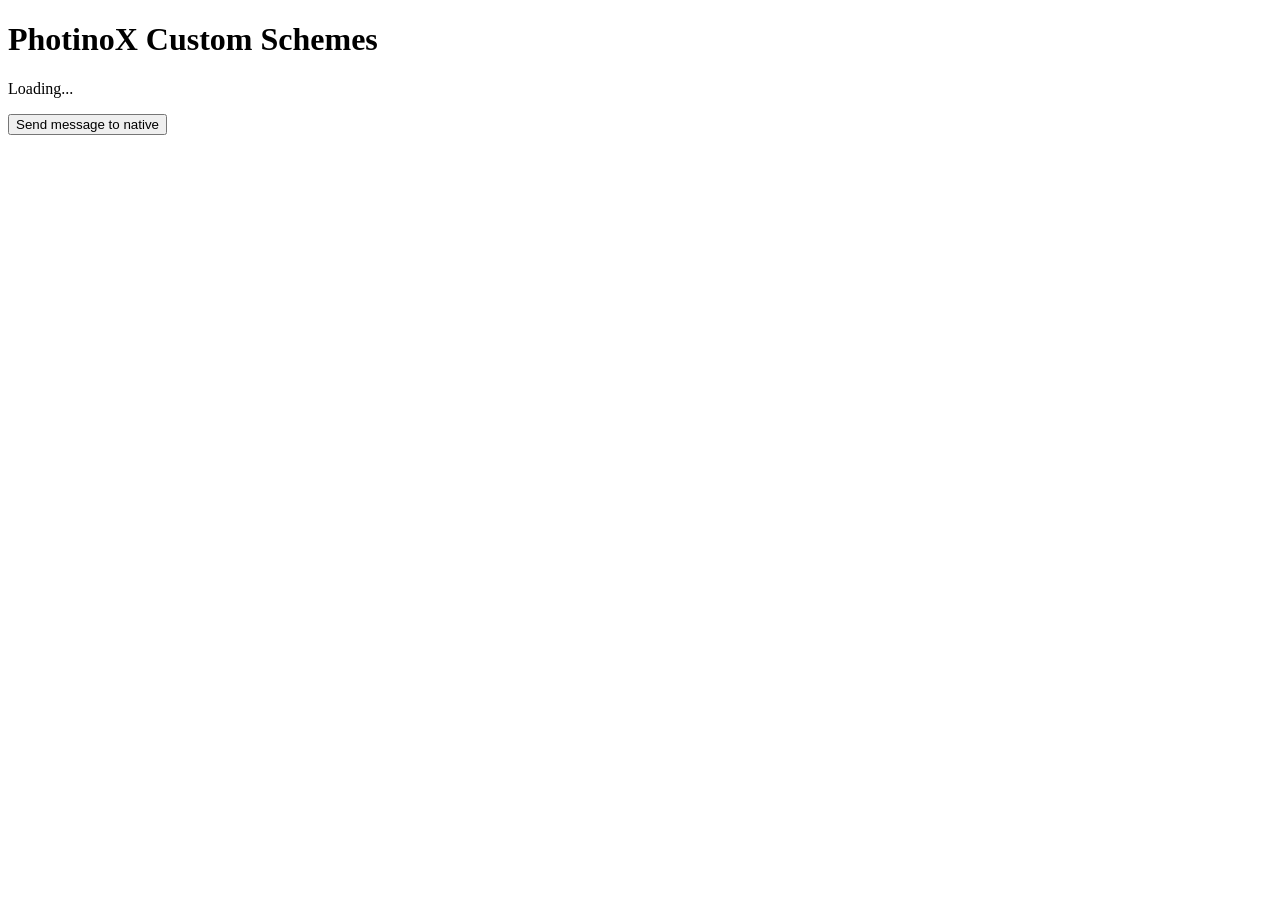
<file: samples/CustomSchemes/wwwroot/index.html>
<!doctype html>
<html lang="en">
<head>
    <meta charset="utf-8">
    <meta name="viewport" content="width=device-width, initial-scale=1">
    <title>PhotinoX Custom Schemes</title>
    <link rel="stylesheet" href="app://localhost/style.css">
</head>
<body>
    <h1>PhotinoX Custom Schemes</h1>

    <p id="status">Loading...</p>

    <button id="send" type="button">Send message to native</button>

    <pre id="output"></pre>

    <script src="app://localhost/app.js"></script>
</body>
</html>
</file>
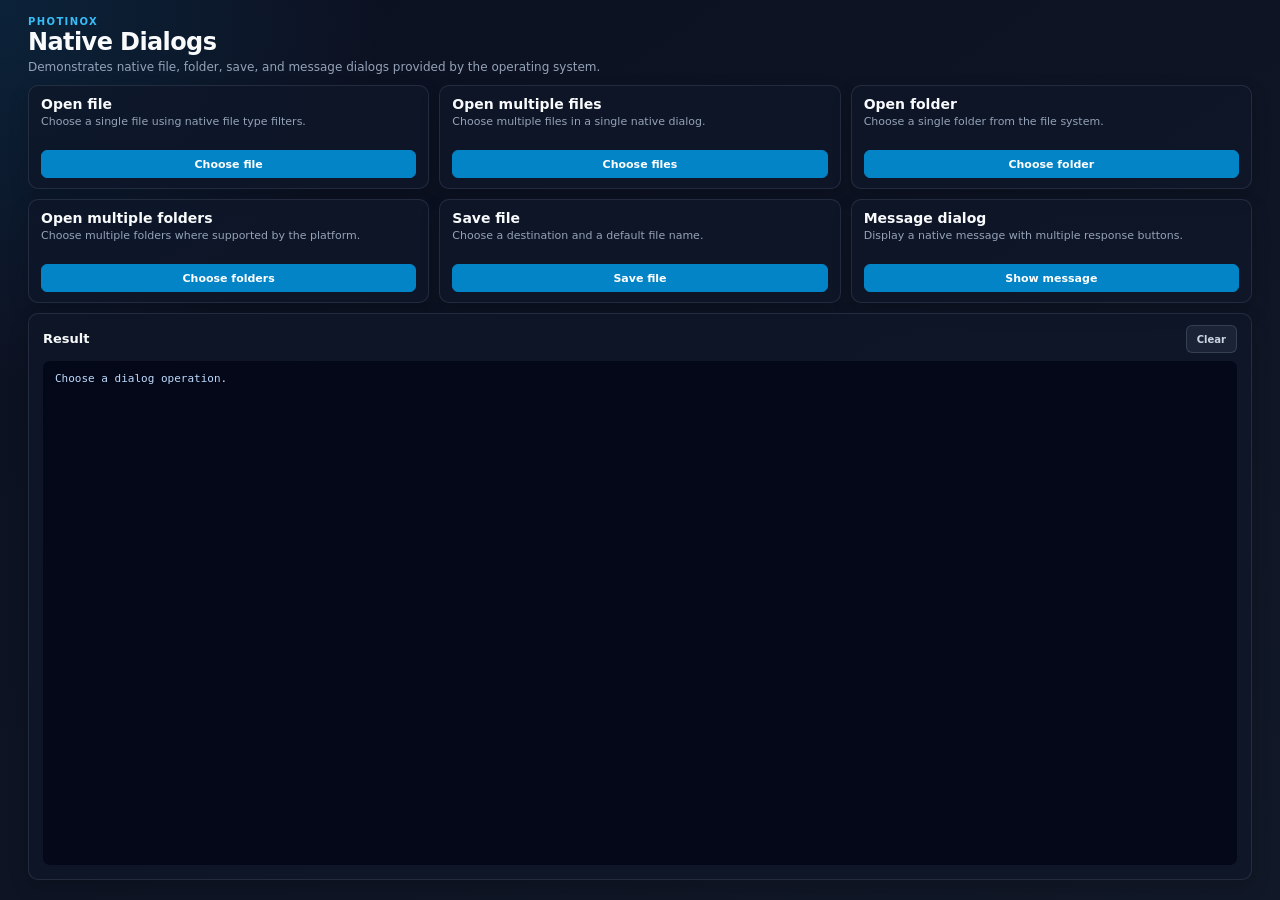
<file: samples/DialogsDemo/wwwroot/index.html>
<!DOCTYPE html>
<html lang="en">
<head>
    <meta charset="utf-8">
    <meta name="viewport" content="width=device-width, initial-scale=1">
    <title>PhotinoX Dialogs Demo</title>
    <link rel="stylesheet" href="styles.css">
</head>
<body>
    <main>
        <header>
            <div>
                <div class="eyebrow">PhotinoX</div>
                <h1>Native Dialogs</h1>
                <p>
                    Demonstrates native file, folder, save, and message dialogs
                    provided by the operating system.
                </p>
            </div>
        </header>

        <section class="dialog-grid">
            <article class="dialog-card">
                <h2>Open file</h2>
                <p>Choose a single file using native file type filters.</p>
                <button type="button" data-command="open-file">Choose file</button>
            </article>

            <article class="dialog-card">
                <h2>Open multiple files</h2>
                <p>Choose multiple files in a single native dialog.</p>
                <button type="button" data-command="open-files">Choose files</button>
            </article>

            <article class="dialog-card">
                <h2>Open folder</h2>
                <p>Choose a single folder from the file system.</p>
                <button type="button" data-command="open-folder">Choose folder</button>
            </article>

            <article class="dialog-card">
                <h2>Open multiple folders</h2>
                <p>Choose multiple folders where supported by the platform.</p>
                <button type="button" data-command="open-folders">Choose folders</button>
            </article>

            <article class="dialog-card">
                <h2>Save file</h2>
                <p>Choose a destination and a default file name.</p>
                <button type="button" data-command="save-file">Save file</button>
            </article>

            <article class="dialog-card">
                <h2>Message dialog</h2>
                <p>Display a native message with multiple response buttons.</p>
                <button type="button" data-command="show-message">Show message</button>
            </article>
        </section>

        <section class="result-panel">
            <div class="result-header">
                <h2>Result</h2>
                <button id="clear-result" class="secondary-button" type="button">Clear</button>
            </div>

            <pre id="result">Choose a dialog operation.</pre>
        </section>
    </main>

    <script src="app.js"></script>
</body>
</html>
</file>
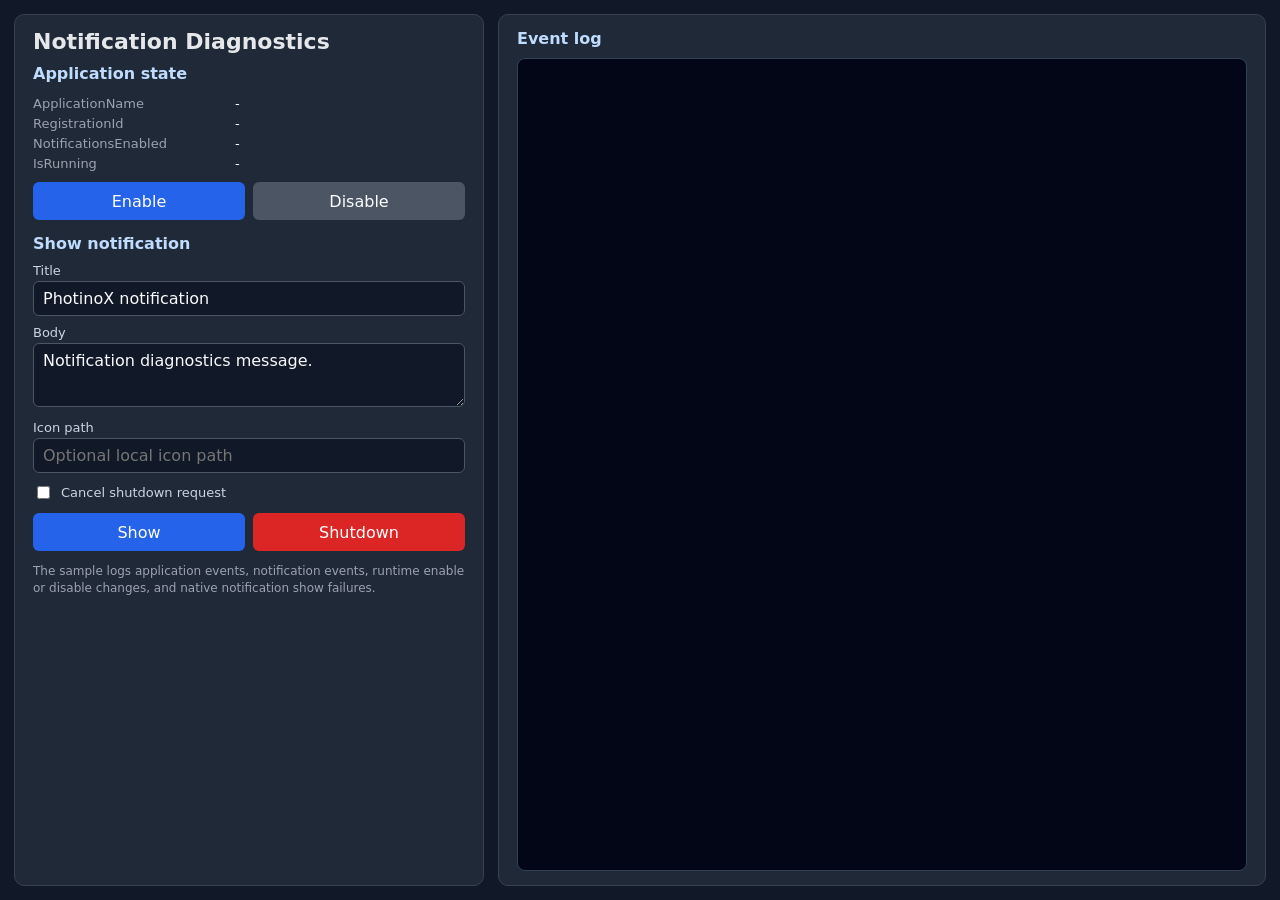
<file: samples/NotificationDiagnostics/wwwroot/index.html>
<!doctype html>
<html lang="en">
<head>
    <meta charset="utf-8">
    <title>Notification Diagnostics</title>
    <link rel="stylesheet" href="app.css">
</head>
<body>
    <main>
        <section>
            <h1>Notification Diagnostics</h1>

            <h2>Application state</h2>
            <dl class="state">
                <dt>ApplicationName</dt>
                <dd id="applicationName">-</dd>

                <dt>RegistrationId</dt>
                <dd id="notificationRegistrationId">-</dd>

                <dt>NotificationsEnabled</dt>
                <dd id="notificationsEnabled">-</dd>

                <dt>IsRunning</dt>
                <dd id="isRunning">-</dd>
            </dl>

            <div class="row">
                <button id="enableNotifications">Enable</button>
                <button id="disableNotifications" class="secondary">Disable</button>
            </div>

            <h2 class="form-title">Show notification</h2>

            <label for="title">Title</label>
            <input id="title" value="PhotinoX notification">

            <label for="body">Body</label>
            <textarea id="body">Notification diagnostics message.</textarea>

            <label for="iconPath">Icon path</label>
            <input id="iconPath" placeholder="Optional local icon path">

            <label class="checkbox">
                <input id="cancelShutdownRequested" type="checkbox">
                Cancel shutdown request
            </label>

            <div class="row">
                <button id="showNotification">Show</button>
                <button id="shutdown" class="danger">Shutdown</button>
            </div>

            <p class="muted">
                The sample logs application events, notification events, runtime enable or disable changes,
                and native notification show failures.
            </p>
        </section>

        <section>
            <h2>Event log</h2>
            <div id="log"></div>
        </section>
    </main>

    <script src="app.js"></script>
</body>
</html>
</file>
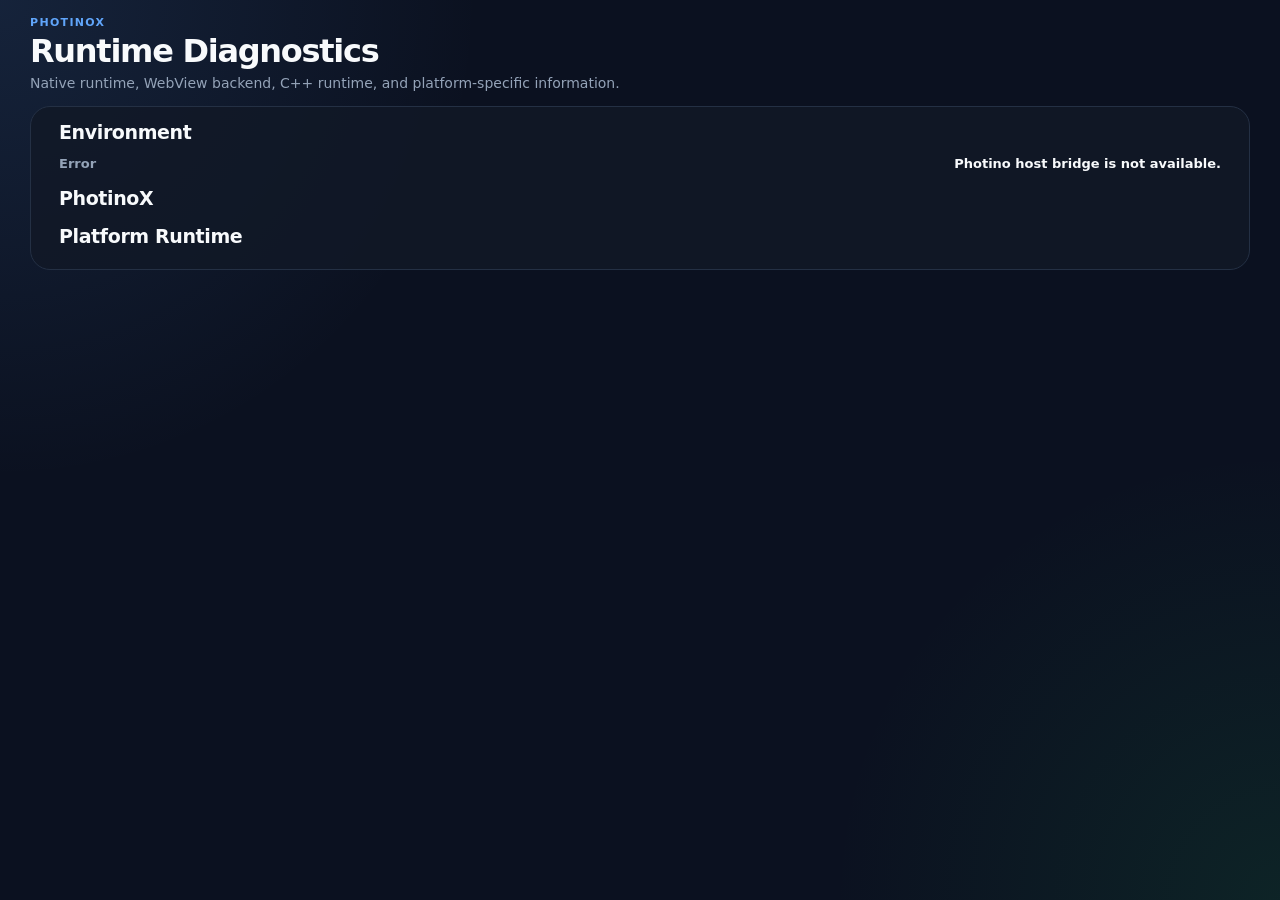
<file: samples/RuntimeDiagnostics/wwwroot/index.html>
<!doctype html>
<html lang="en">
<head>
  <meta charset="utf-8">
  <meta name="viewport" content="width=device-width, initial-scale=1">
  <title>PhotinoX Runtime Diagnostics</title>
  <link rel="stylesheet" href="app.css">
</head>
<body>
  <main class="shell">
    <header class="header">
      <p class="eyebrow">PhotinoX</p>
      <h1>Runtime Diagnostics</h1>
      <p class="subtitle">Native runtime, WebView backend, C++ runtime, and platform-specific information.</p>
    </header>

    <section class="card" aria-label="Runtime diagnostics">
      <section class="runtime-section">
        <h2>Environment</h2>
        <dl id="host-list">
          <div>
            <dt>Status</dt>
            <dd>Loading...</dd>
          </div>
        </dl>
      </section>

      <section class="runtime-section">
        <h2>PhotinoX</h2>
        <dl id="photinox-list">
          <div>
            <dt>Status</dt>
            <dd>Loading...</dd>
          </div>
        </dl>
      </section>

      <section class="runtime-section platform-section">
        <h2>Platform Runtime</h2>
        <dl id="platform-list">
          <div>
            <dt>Status</dt>
            <dd>Loading...</dd>
          </div>
        </dl>
      </section>
    </section>
  </main>

  <script src="main.js"></script>
</body>
</html>
</file>
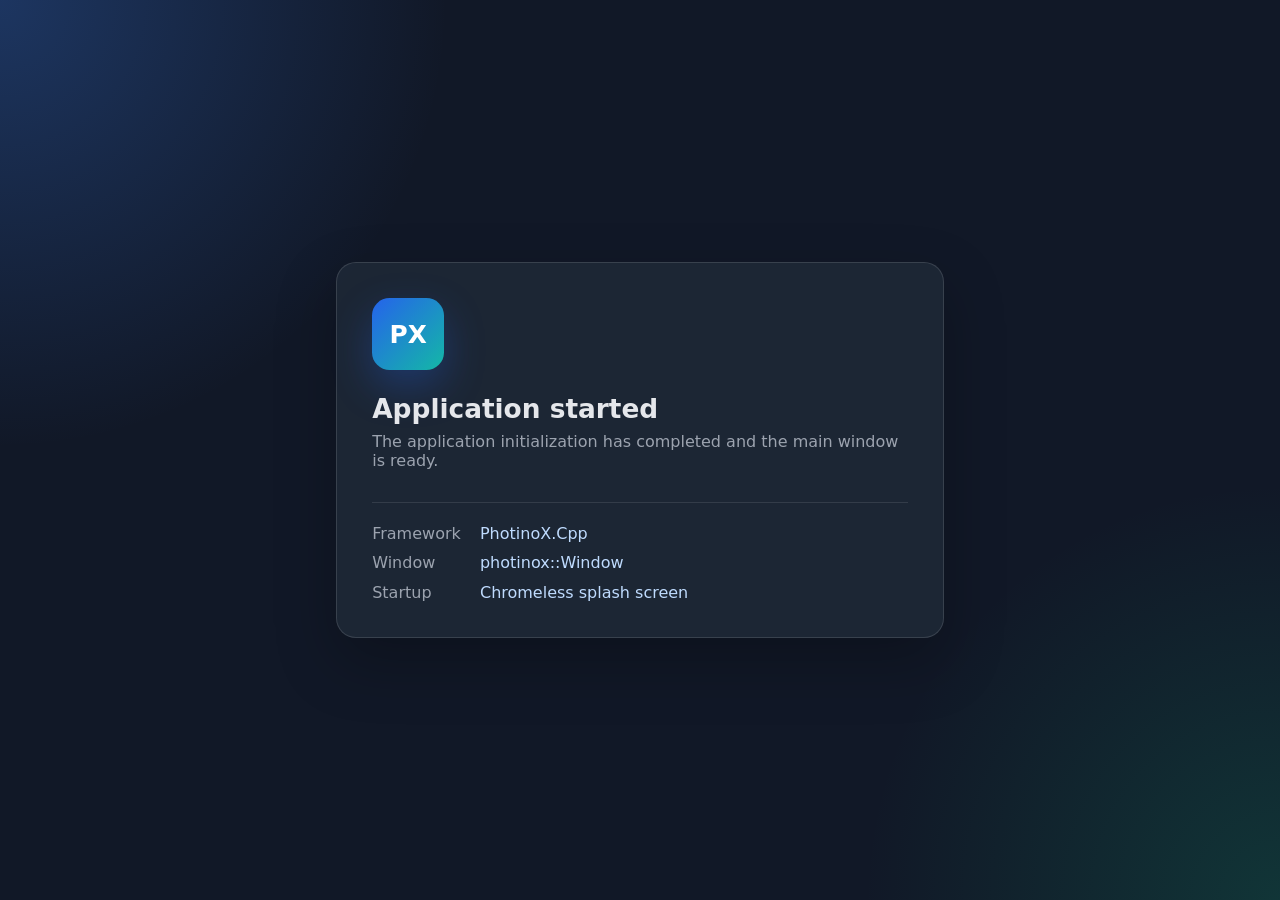
<file: samples/SplashScreen/wwwroot/index.html>
<!doctype html>
<html lang="en">
<head>
    <meta charset="utf-8">
    <title>PhotinoX Splash Screen Sample</title>
    <meta name="viewport" content="width=device-width, initial-scale=1">
    <link rel="stylesheet" href="styles.css">
</head>
<body class="application-page">
    <main class="application">
        <div class="card">
            <div class="logo">PX</div>
            <h1>Application started</h1>
            <p>The application initialization has completed and the main window is ready.</p>

            <dl>
                <dt>Framework</dt>
                <dd>PhotinoX.Cpp</dd>

                <dt>Window</dt>
                <dd>photinox::Window</dd>

                <dt>Startup</dt>
                <dd>Chromeless splash screen</dd>
            </dl>
        </div>
    </main>
</body>
</html>
</file>
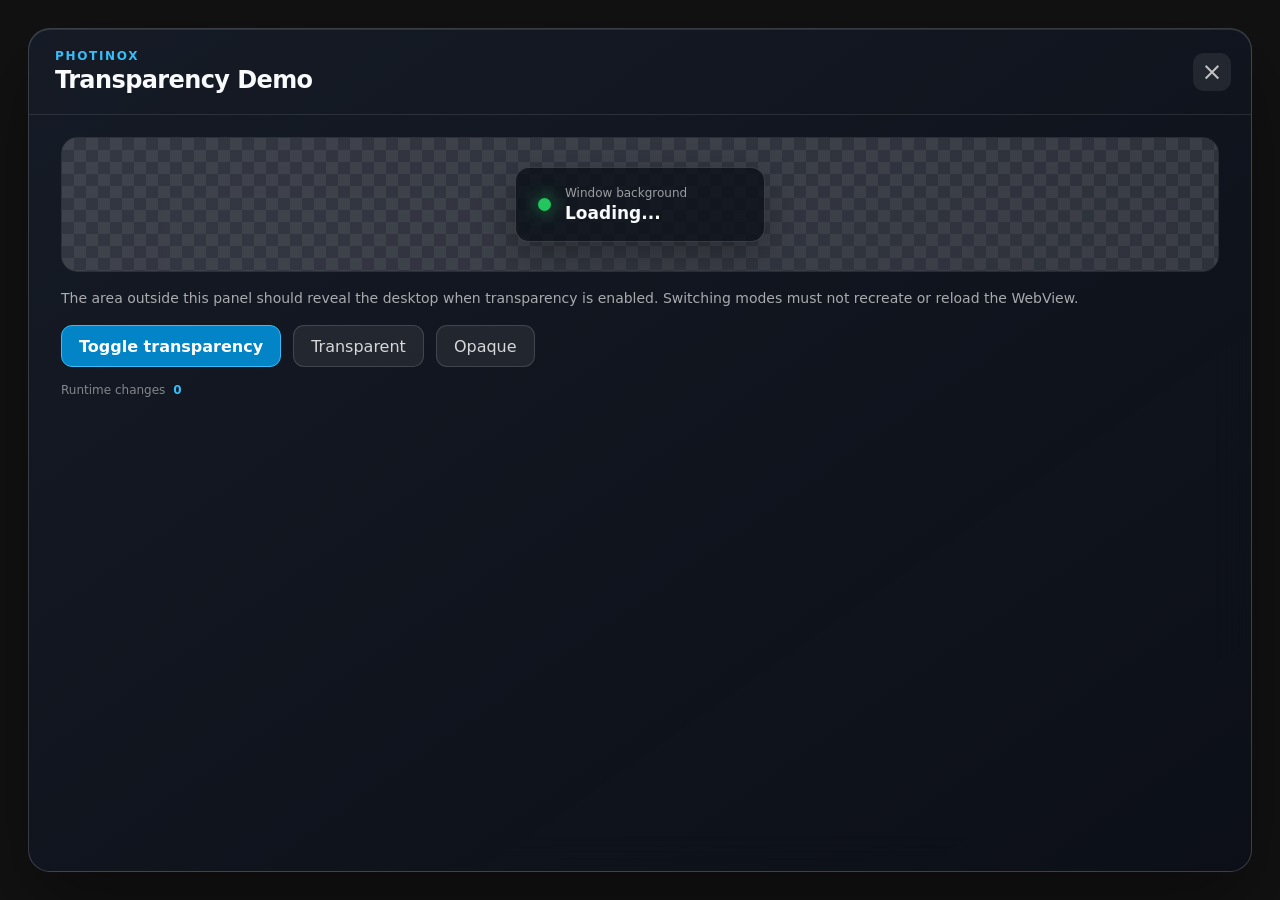
<file: samples/TransparencyDemo/wwwroot/index.html>
﻿<!DOCTYPE html>
<html lang="en">
<head>
    <meta charset="utf-8">
    <meta name="viewport" content="width=device-width, initial-scale=1">
    <title>PhotinoX Transparency Demo</title>
    <link rel="stylesheet" href="styles.css">
</head>
<body>
    <main class="window">
        <header class="title-bar">
            <div>
                <div class="eyebrow">PhotinoX</div>
                <h1>Transparency Demo</h1>
            </div>

            <button class="close-button" type="button" aria-label="Close" data-command="close">×</button>
        </header>

        <section class="content">
            <div class="preview">
                <div class="preview-pattern"></div>

                <div class="preview-card">
                    <span class="status-indicator"></span>

                    <div>
                        <div class="status-label">Window background</div>
                        <strong id="status">Loading...</strong>
                    </div>
                </div>
            </div>

            <p class="description">
                The area outside this panel should reveal the desktop when transparency is enabled.
                Switching modes must not recreate or reload the WebView.
            </p>

            <div class="actions">
                <button class="primary-button" type="button" data-command="toggle">Toggle transparency</button>
                <button class="secondary-button" type="button" data-command="transparent">Transparent</button>
                <button class="secondary-button" type="button" data-command="opaque">Opaque</button>
            </div>

            <footer>
                <span>Runtime changes</span>
                <strong id="change-count">0</strong>
            </footer>
        </section>
    </main>

    <script src="app.js"></script>
</body>
</html>
</file>
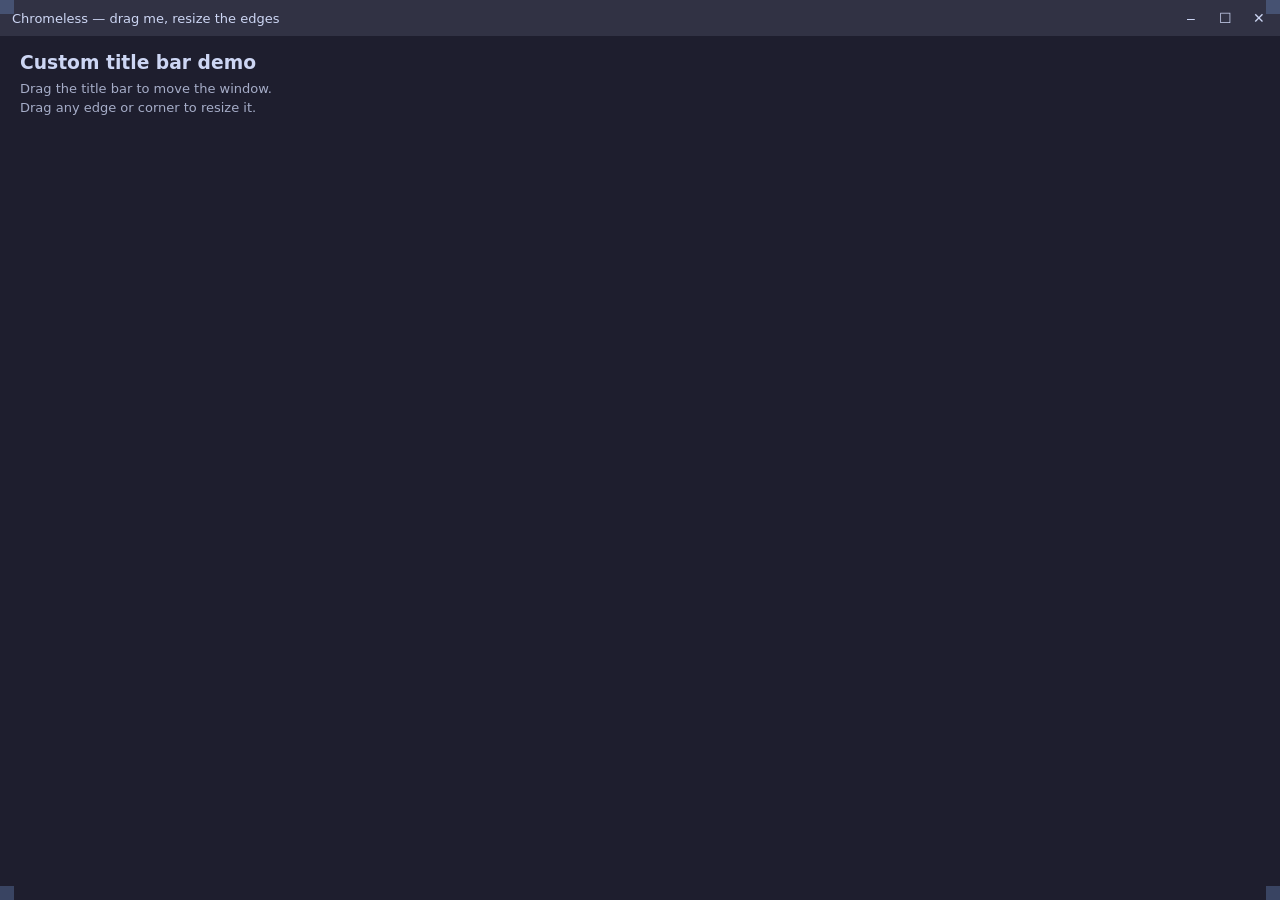
<file: samples/ChromelessDragResizeDemo/wwwroot/chromeless.html>
﻿<!DOCTYPE html>
<html lang="en">
<head>
    <meta charset="UTF-8">
    <meta name="viewport" content="width=device-width, initial-scale=1.0">
    <title>Chromeless Demo</title>
    <style>
        html, body { margin: 0; height: 100%; overflow: hidden; font-family: system-ui, sans-serif; }
        body { display: flex; flex-direction: column; background: #1e1e2e; color: #cdd6f4; }

        #titlebar {
            height: 36px; flex: 0 0 auto; display: flex; align-items: center; padding: 0 4px 0 12px;
            background: #313244; user-select: none; -webkit-user-select: none;
        }
        #titlebar .title { flex: 1; font-size: 13px; user-select: none; -webkit-user-select: none; }
        #titlebar button {
            width: 34px; height: 26px; border: none; background: transparent; color: inherit;
            font-size: 14px; line-height: 1; cursor: pointer; border-radius: 4px;
        }
        #titlebar button:hover { background: #45475a; }
        #titlebar button.close:hover { background: #f38ba8; color: #11111b; }

        #content { flex: 1; padding: 16px 20px; overflow: auto; }
        #content h3 { margin: 0 0 8px; }
        #content p { margin: 4px 0; color: #a6adc8; font-size: 13px; }

        /* Resize grips pinned to each edge and corner. */
        .grip { position: fixed; z-index: 10; }
        .grip.Top { top: 0; left: 14px; right: 14px; height: 8px; cursor: ns-resize; }
        .grip.Bottom { bottom: 0; left: 14px; right: 14px; height: 8px; cursor: ns-resize; }
        .grip.Left { left: 0; top: 14px; bottom: 14px; width: 8px; cursor: ew-resize; }
        .grip.Right { right: 0; top: 14px; bottom: 14px; width: 8px; cursor: ew-resize; }
        .grip.TopLeft { top: 0; left: 0; width: 14px; height: 14px; cursor: nwse-resize; }
        .grip.TopRight { top: 0; right: 0; width: 14px; height: 14px; cursor: nesw-resize; }
        .grip.BottomLeft { bottom: 0; left: 0; width: 14px; height: 14px; cursor: nesw-resize; }
        .grip.BottomRight { bottom: 0; right: 0; width: 14px; height: 14px; cursor: nwse-resize; }
        /* Faint tint so the corner grips are easy to see and grab in the demo. */
        .grip.BottomRight, .grip.BottomLeft, .grip.TopRight, .grip.TopLeft { background: rgba(137, 180, 250, 0.25); }
    </style>
</head>
<body>
    <div class="grip Top" data-edge="Top"></div>
    <div class="grip Bottom" data-edge="Bottom"></div>
    <div class="grip Left" data-edge="Left"></div>
    <div class="grip Right" data-edge="Right"></div>
    <div class="grip TopLeft" data-edge="TopLeft"></div>
    <div class="grip TopRight" data-edge="TopRight"></div>
    <div class="grip BottomLeft" data-edge="BottomLeft"></div>
    <div class="grip BottomRight" data-edge="BottomRight"></div>

    <div id="titlebar">
        <span class="title">Chromeless &mdash; drag me, resize the edges</span>
        <button id="min" title="Minimize">&#8211;</button>
        <button id="max" title="Maximize">&#9744;</button>
        <button class="close" id="close" title="Close">&#10005;</button>
    </div>

    <div id="content">
        <h3>Custom title bar demo</h3>
        <p>Drag the title bar to move the window.</p>
        <p>Drag any edge or corner to resize it.</p>
    </div>

    <script>
        const send = m => window.external.sendMessage(m);

        const titlebar = document.getElementById('titlebar');

        let dragStartX = 0;
        let dragStartY = 0;
        let dragPending = false;

        titlebar.addEventListener('pointerdown', e => {
            if (e.button !== 0 || e.target.closest('button')) return;

            dragStartX = e.clientX;
            dragStartY = e.clientY;
            dragPending = true;

            titlebar.setPointerCapture(e.pointerId);
        });

        titlebar.addEventListener('pointermove', e => {
            if (!dragPending) return;

            const dx = Math.abs(e.clientX - dragStartX);
            const dy = Math.abs(e.clientY - dragStartY);

            if (dx < 4 && dy < 4) return;

            dragPending = false;
            send('begindrag');
        });

        titlebar.addEventListener('pointerup', e => {
            dragPending = false;

            if (titlebar.hasPointerCapture(e.pointerId)) {
                titlebar.releasePointerCapture(e.pointerId);
            }
        });

        titlebar.addEventListener('pointercancel', e => {
            dragPending = false;

            if (titlebar.hasPointerCapture(e.pointerId)) {
                titlebar.releasePointerCapture(e.pointerId);
            }
        });

        titlebar.addEventListener('dblclick', e => {
            if (e.button !== 0 || e.target.closest('button')) return;

            dragPending = false;
            e.preventDefault();

            send('maximize');
        });

        document.querySelectorAll('.grip').forEach(grip => {
            grip.addEventListener('pointerdown', e => {
                if (e.button !== 0) return;
                e.preventDefault();
                send('beginresize-' + grip.dataset.edge);
            });
        });

        document.getElementById('min').addEventListener('click', () => send('minimize'));
        document.getElementById('max').addEventListener('click', () => send('maximize'));
        document.getElementById('close').addEventListener('click', () => send('close'));
    </script>
</body>
</html>
</file>
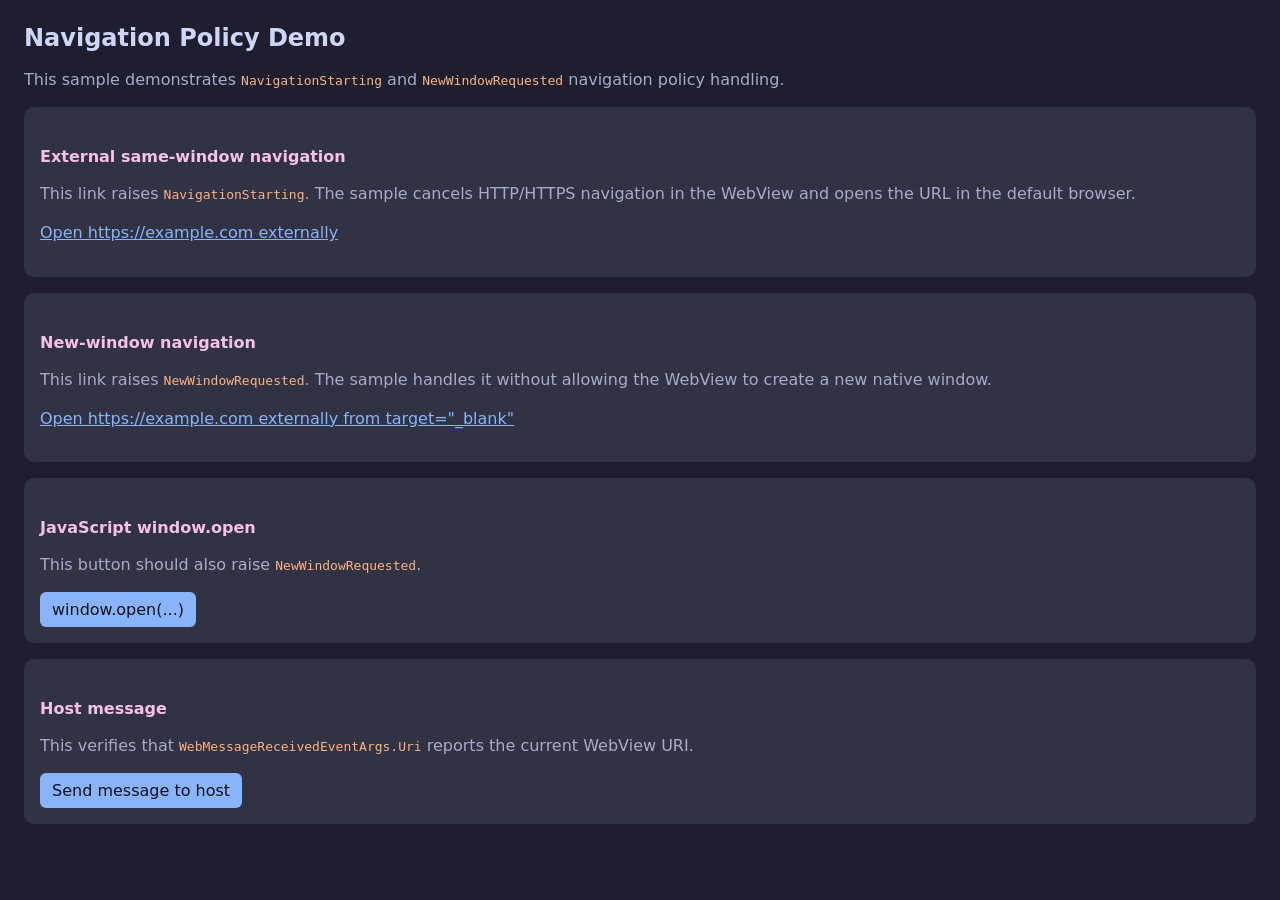
<file: samples/NavigationPolicyDemo/wwwroot/navigation-policy.html>
<!DOCTYPE html>
<html lang="en">
<head>
    <meta charset="UTF-8">
    <meta name="viewport" content="width=device-width, initial-scale=1.0">
    <title>Navigation Policy Demo</title>
    <style>
        html, body {
            margin: 0;
            min-height: 100%;
            font-family: system-ui, sans-serif;
            background: #1e1e2e;
            color: #cdd6f4;
        }

        body {
            padding: 24px;
            box-sizing: border-box;
        }

        h1 {
            margin: 0 0 12px;
            font-size: 24px;
        }

        h2 {
            margin: 24px 0 8px;
            font-size: 16px;
            color: #f5c2e7;
        }

        p {
            color: #a6adc8;
            line-height: 1.45;
        }

        a, button {
            font: inherit;
        }

        a {
            color: #89b4fa;
        }

        button {
            padding: 8px 12px;
            border: 0;
            border-radius: 6px;
            background: #89b4fa;
            color: #11111b;
            cursor: pointer;
        }

            button:hover {
                background: #b4befe;
            }

        .card {
            margin-top: 16px;
            padding: 16px;
            border-radius: 10px;
            background: #313244;
        }

        code {
            color: #fab387;
        }
    </style>
</head>
<body>
    <h1>Navigation Policy Demo</h1>

    <p>
        This sample demonstrates <code>NavigationStarting</code> and
        <code>NewWindowRequested</code> navigation policy handling.
    </p>

    <div class="card">
        <h2>External same-window navigation</h2>
        <p>
            This link raises <code>NavigationStarting</code>. The sample cancels
            HTTP/HTTPS navigation in the WebView and opens the URL in the default browser.
        </p>
        <p>
            <a href="https://example.com/">Open https://example.com externally</a>
        </p>
    </div>

    <div class="card">
        <h2>New-window navigation</h2>
        <p>
            This link raises <code>NewWindowRequested</code>. The sample handles it
            without allowing the WebView to create a new native window.
        </p>
        <p>
            <a href="https://example.com/" target="_blank" rel="noopener noreferrer">
                Open https://example.com externally from target="_blank"
            </a>
        </p>
    </div>

    <div class="card">
        <h2>JavaScript window.open</h2>
        <p>
            This button should also raise <code>NewWindowRequested</code>.
        </p>
        <button id="open-window">window.open(...)</button>
    </div>

    <div class="card">
        <h2>Host message</h2>
        <p>
            This verifies that <code>WebMessageReceivedEventArgs.Uri</code> reports the current WebView URI.
        </p>
        <button id="send-message">Send message to host</button>
    </div>

    <script>
        document.getElementById('open-window').addEventListener('click', () => {
            window.open('https://example.com/', '_blank', 'noopener,noreferrer');
        });

        document.getElementById('send-message').addEventListener('click', () => {
            window.external.sendMessage('message-from-navigation-policy-demo');
        });
    </script>
</body>
</html>
</file>
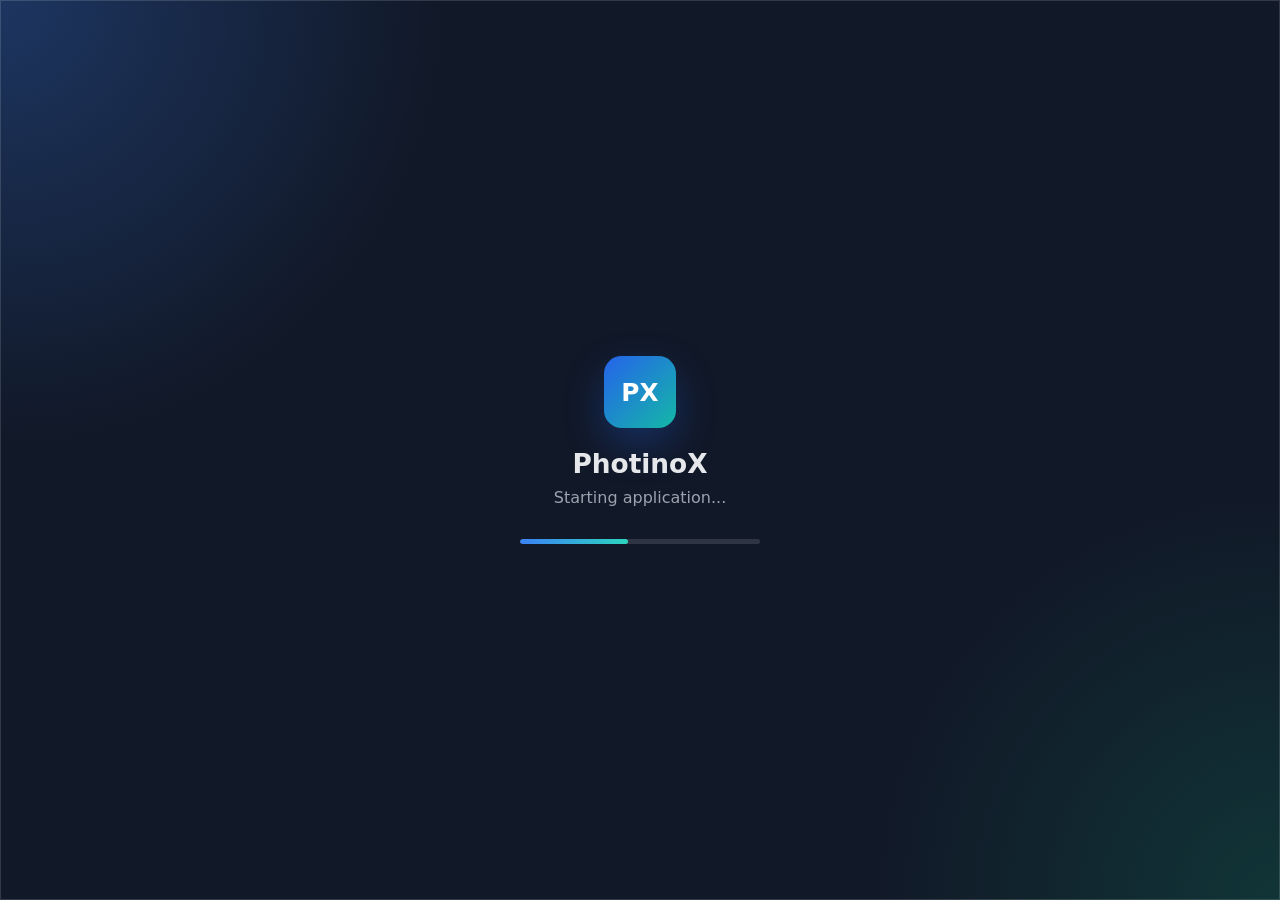
<file: samples/SplashScreen/wwwroot/splash.html>
<!doctype html>
<html lang="en">
<head>
    <meta charset="utf-8">
    <title>Starting PhotinoX</title>
    <meta name="viewport" content="width=device-width, initial-scale=1">
    <link rel="stylesheet" href="styles.css">
</head>
<body class="splash-page">
    <main class="splash">
        <div class="logo">PX</div>
        <h1>PhotinoX</h1>
        <p>Starting application...</p>
        <div class="progress">
            <div class="progress-indicator"></div>
        </div>
    </main>
</body>
</html>
</file>
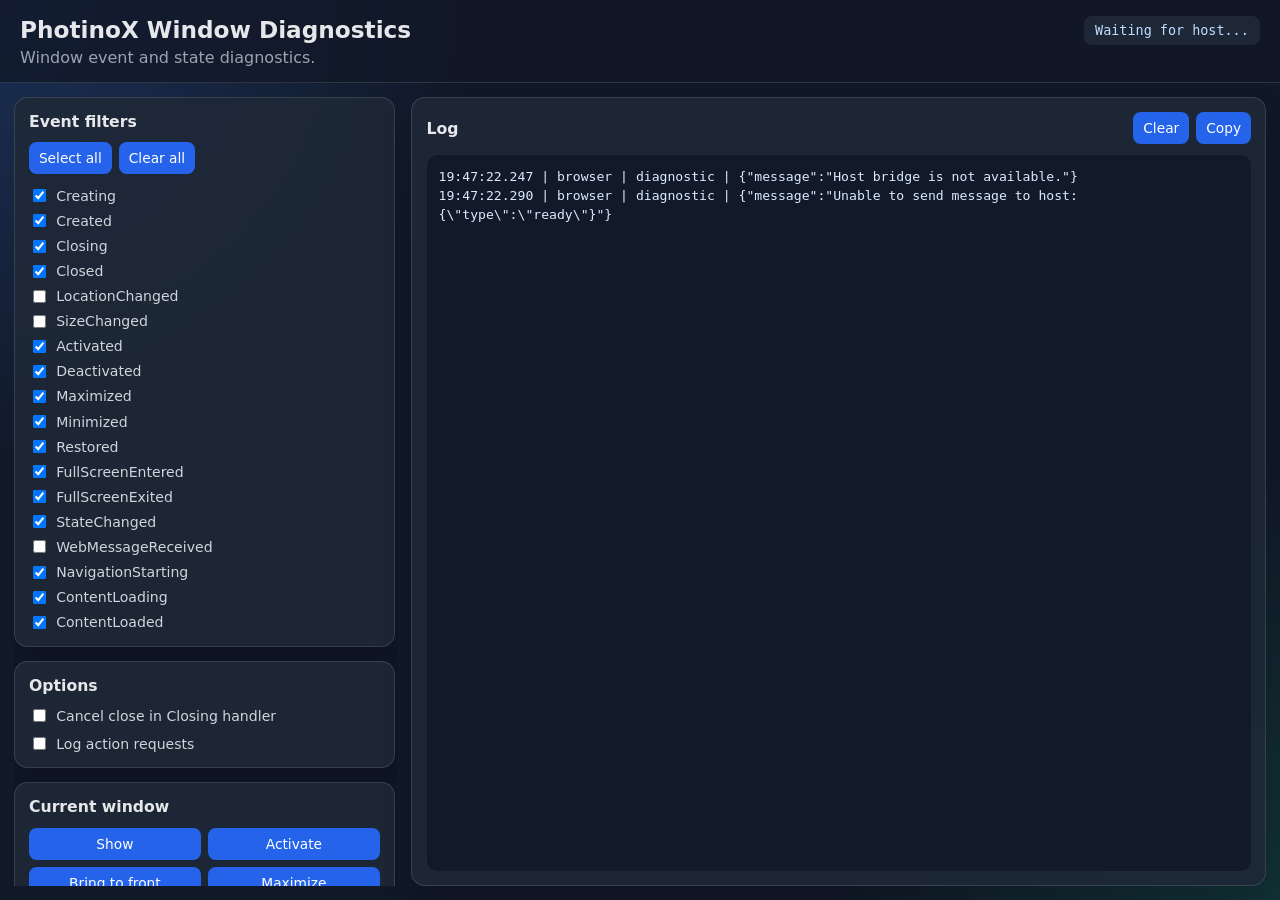
<file: samples/WindowDiagnostics/wwwroot/main.html>
<!doctype html>
<html lang="en">
<head>
    <meta charset="utf-8">
    <title>PhotinoX Window Diagnostics</title>
    <meta name="viewport" content="width=device-width, initial-scale=1">
    <link rel="stylesheet" href="styles.css">
</head>
<body>
<header>
    <div>
        <h1>PhotinoX Window Diagnostics</h1>
        <p>Window event and state diagnostics.</p>
    </div>
    <div id="window-info" class="window-info">Waiting for host...</div>
</header>

<main>
    <aside class="controls">
        <section class="panel">
            <h2>Event filters</h2>
            <div class="toolbar">
                <button id="select-all-events" type="button">Select all</button>
                <button id="clear-all-events" type="button">Clear all</button>
            </div>
            <div id="event-options" class="checkbox-grid"></div>
        </section>

        <section class="panel">
            <h2>Options</h2>
            <label class="inline-check">
                <input id="cancel-closing" type="checkbox">
                Cancel close in Closing handler
            </label>
            <label class="inline-check">
                <input id="log-actions" type="checkbox">
                Log action requests
            </label>
        </section>

        <section class="panel">
            <h2>Current window</h2>
            <div class="button-grid">
                <button type="button" data-target="self" data-action="show">Show</button>
                <button type="button" data-target="self" data-action="activate">Activate</button>
                <button type="button" data-target="self" data-action="bringToFront">Bring to front</button>
                <button type="button" data-target="self" data-action="maximize">Maximize</button>
                <button type="button" data-target="self" data-action="minimize">Minimize</button>
                <button type="button" data-target="self" data-action="restore">Restore</button>
                <button type="button" data-target="self" data-action="toggleFullScreen">Toggle fullscreen</button>
                <button type="button" data-target="self" data-action="close" class="danger">Close</button>
            </div>
        </section>

        <section class="panel">
            <h2>Child window</h2>
            <div class="button-grid">
                <button type="button" data-target="child" data-action="show">Show</button>
                <button type="button" data-target="child" data-action="hide">Hide</button>
                <button type="button" data-target="child" data-action="activate">Activate</button>
                <button type="button" data-target="child" data-action="bringToFront">Bring to front</button>
                <button type="button" data-target="child" data-action="maximize">Maximize</button>
                <button type="button" data-target="child" data-action="minimize">Minimize</button>
                <button type="button" data-target="child" data-action="restore">Restore</button>
                <button type="button" data-target="child" data-action="toggleFullScreen">Toggle fullscreen</button>
                <button type="button" data-target="child" data-action="close" class="danger">Close</button>
            </div>
        </section>

        <section class="panel state-panel">
            <h2>State</h2>
            <dl id="state-output" class="state-list"></dl>
        </section>
    </aside>

    <section class="panel log-panel">
        <div class="log-header">
            <h2>Log</h2>
            <div class="toolbar">
                <button id="clear-log" type="button">Clear</button>
                <button id="copy-log" type="button">Copy</button>
            </div>
        </div>
        <pre id="log-output"></pre>
    </section>
</main>

<script src="app.js"></script>
</body>
</html>
</file>
<file: samples/DialogsDemo/wwwroot/styles.css>
:root {
    color-scheme: dark;
    font-family: Inter, system-ui, -apple-system, BlinkMacSystemFont, "Segoe UI", sans-serif;
    background: #0b1020;
    color: #f8fafc;
}

* {
    box-sizing: border-box;
}

html,
body {
    width: 100%;
    height: 100%;
    margin: 0;
}

body {
    overflow: hidden;
    background: radial-gradient(circle at top left, rgb(14 165 233 / 12%), transparent 24rem), linear-gradient(145deg, #0b1020, #111827);
}

main {
    display: grid;
    width: 100%;
    height: 100%;
    grid-template-rows: auto auto minmax(160px, 1fr);
    gap: 10px;
    padding: 16px 28px 20px;
    overflow: hidden;
}

header {
    min-width: 0;
}

.eyebrow {
    margin-bottom: 2px;
    color: #38bdf8;
    font-size: 10px;
    font-weight: 700;
    letter-spacing: 0.14em;
    text-transform: uppercase;
}

h1,
h2,
p {
    margin: 0;
}

h1 {
    margin-bottom: 3px;
    font-size: 24px;
    line-height: 1.15;
    letter-spacing: -0.025em;
}

header p {
    color: #94a3b8;
    font-size: 12px;
    line-height: 1.3;
}

.dialog-grid {
    display: grid;
    grid-template-columns: repeat(3, minmax(0, 1fr));
    grid-template-rows: repeat(2, 104px);
    gap: 10px;
}

.dialog-card {
    display: grid;
    min-width: 0;
    grid-template-rows: auto minmax(0, 1fr) 28px;
    padding: 10px 12px;
    border: 1px solid rgb(148 163 184 / 16%);
    border-radius: 10px;
    background: rgb(15 23 42 / 76%);
    box-shadow: 0 8px 20px rgb(0 0 0 / 16%);
}

    .dialog-card h2 {
        margin-bottom: 2px;
        overflow: hidden;
        font-size: 14px;
        line-height: 1.2;
        text-overflow: ellipsis;
        white-space: nowrap;
    }

    .dialog-card p {
        overflow: hidden;
        color: #94a3b8;
        font-size: 11px;
        line-height: 1.25;
    }

button {
    min-width: 0;
    border: 1px solid #0284c7;
    border-radius: 6px;
    background: #0284c7;
    color: #ffffff;
    cursor: pointer;
    font: inherit;
    font-size: 11px;
    font-weight: 600;
}

    button:hover {
        border-color: #0ea5e9;
        background: #0369a1;
    }

    button:disabled {
        cursor: wait;
        opacity: 0.55;
    }

.dialog-card button {
    width: 100%;
    height: 28px;
    padding: 0 10px;
}

.result-panel {
    display: grid;
    min-width: 0;
    min-height: 0;
    grid-template-rows: auto minmax(0, 1fr);
    gap: 8px;
    padding: 11px 14px 14px;
    overflow: hidden;
    border: 1px solid rgb(148 163 184 / 16%);
    border-radius: 10px;
    background: rgb(15 23 42 / 76%);
    box-shadow: 0 8px 20px rgb(0 0 0 / 16%);
}

.result-header {
    display: flex;
    align-items: center;
    justify-content: space-between;
}

    .result-header h2 {
        font-size: 13px;
        line-height: 1.2;
    }

.secondary-button {
    height: 28px;
    padding: 0 10px;
    border-color: rgb(148 163 184 / 22%);
    background: rgb(148 163 184 / 10%);
    color: #cbd5e1;
    font-size: 10px;
}

    .secondary-button:hover {
        border-color: rgb(148 163 184 / 35%);
        background: rgb(148 163 184 / 16%);
    }

pre {
    width: 100%;
    height: 100%;
    min-width: 0;
    min-height: 0;
    margin: 0;
    padding: 10px 12px;
    overflow: auto;
    border-radius: 7px;
    background: rgb(2 6 23 / 82%);
    color: #bfdbfe;
    font-family: "Cascadia Code", "SFMono-Regular", Consolas, monospace;
    font-size: 11px;
    line-height: 1.4;
    white-space: pre-wrap;
    overflow-wrap: anywhere;
}
</file>
<file: samples/NotificationDiagnostics/wwwroot/app.css>
:root {
    color-scheme: light dark;
    font-family: Segoe UI, system-ui, sans-serif;
}

* {
    box-sizing: border-box;
}

html,
body {
    width: 100%;
    height: 100%;
    margin: 0;
    overflow: hidden;
}

body {
    background: #111827;
    color: #e5e7eb;
}

main {
    display: grid;
    width: 100%;
    height: 100%;
    min-height: 0;
    grid-template-columns: 470px minmax(0, 1fr);
    gap: 14px;
    padding: 14px;
}

section {
    min-width: 0;
    min-height: 0;
    padding: 14px 18px;
    border: 1px solid #374151;
    border-radius: 10px;
    background: #1f2937;
}

section:first-child {
    overflow: auto;
}

section:nth-child(2) {
    display: flex;
    flex-direction: column;
}

h1,
h2 {
    margin: 0 0 10px;
}

h1 {
    font-size: 22px;
}

h2 {
    color: #bfdbfe;
    font-size: 16px;
}

.form-title {
    margin-top: 14px;
}

label {
    display: block;
    margin-top: 9px;
    margin-bottom: 3px;
    color: #cbd5e1;
    font-size: 13px;
}

label.checkbox {
    display: flex;
    align-items: center;
    gap: 8px;
    margin-top: 10px;
    margin-bottom: 0;
}

label.checkbox input {
    width: auto;
}

input,
textarea {
    width: 100%;
    padding: 7px 9px;
    border: 1px solid #4b5563;
    border-radius: 6px;
    background: #111827;
    color: #f9fafb;
    font: inherit;
}

textarea {
    min-height: 64px;
    resize: vertical;
}

button {
    min-height: 38px;
    padding: 7px 12px;
    border: 0;
    border-radius: 6px;
    background: #2563eb;
    color: white;
    cursor: pointer;
    font: inherit;
}

button.secondary {
    background: #4b5563;
}

button.danger {
    background: #dc2626;
}

.row {
    display: flex;
    align-items: center;
    gap: 8px;
    margin-top: 11px;
}

.row button {
    flex: 1;
}

.state {
    display: grid;
    grid-template-columns: 190px minmax(0, 1fr);
    gap: 5px 12px;
    margin-bottom: 10px;
    font-size: 13px;
}

.state dt {
    color: #9ca3af;
}

.state dd {
    min-width: 0;
    margin: 0;
    overflow: hidden;
    color: #f9fafb;
    text-overflow: ellipsis;
    white-space: nowrap;
}

#log {
    flex: 1;
    min-height: 0;
    margin: 0;
    padding: 10px 12px;
    overflow: auto;
    border: 1px solid #334155;
    border-radius: 8px;
    background: #020617;
    font-family: Consolas, Menlo, monospace;
    font-size: 13px;
    white-space: pre-wrap;
    overflow-wrap: anywhere;
}

.muted {
    margin-bottom: 0;
    color: #9ca3af;
    font-size: 12px;
    line-height: 1.4;
}
</file>
<file: samples/RuntimeDiagnostics/wwwroot/app.css>
:root {
    color-scheme: dark;
    --bg: #0b1120;
    --border: #243044;
    --text: #f8fafc;
    --muted: #94a3b8;
    --accent: #60a5fa;
}

* {
    box-sizing: border-box;
}

html,
body {
    width: 100%;
    height: 100%;
    overflow: hidden;
}

body {
    margin: 0;
    background: radial-gradient(circle at top left, rgba(96, 165, 250, 0.12), transparent 30rem), radial-gradient(circle at bottom right, rgba(34, 197, 94, 0.10), transparent 28rem), var(--bg);
    color: var(--text);
    font-family: system-ui, -apple-system, BlinkMacSystemFont, "Segoe UI", sans-serif;
}

.shell {
    width: 100%;
    height: 100vh;
    padding: 16px 30px;
    overflow: hidden;
}

.header {
    min-width: 0;
    margin-bottom: 14px;
}

.eyebrow {
    margin: 0 0 6px;
    color: var(--accent);
    font-size: 11px;
    font-weight: 800;
    letter-spacing: 0.12em;
    text-transform: uppercase;
}

h1 {
    margin: 0;
    font-size: 32px;
    line-height: 1;
    letter-spacing: -0.04em;
}

.subtitle {
    margin: 7px 0 0;
    color: var(--muted);
    font-size: 14px;
    line-height: 1.3;
    white-space: nowrap;
    overflow: hidden;
    text-overflow: ellipsis;
}

.card {
    width: 100%;
    padding: 16px 28px;
    border: 1px solid var(--border);
    border-radius: 20px;
    background: rgba(17, 24, 39, 0.84);
    overflow: hidden;
}

.runtime-section + .runtime-section {
    margin-top: 12px;
}

.runtime-section[hidden],
.platform-section[hidden] {
    display: none;
}

h2 {
    margin: 0 0 7px;
    font-size: 19px;
    line-height: 1;
    letter-spacing: -0.02em;
}

dl {
    margin: 0;
    display: grid;
    gap: 0;
}

    dl div {
        min-height: 28px;
        display: grid;
        grid-template-columns: 160px minmax(0, 1fr);
        align-items: center;
        gap: 12px;
        border-bottom: 1px solid rgba(148, 163, 184, 0.14);
    }

        dl div:last-child {
            border-bottom: 0;
        }

dt {
    color: var(--muted);
    font-size: 13px;
    font-weight: 700;
}

dd {
    min-width: 0;
    margin: 0;
    color: var(--text);
    font-size: 13px;
    font-weight: 750;
    text-align: right;
    overflow: hidden;
    text-overflow: ellipsis;
    white-space: nowrap;
}
</file>
<file: samples/SplashScreen/wwwroot/styles.css>
:root {
    color-scheme: dark;
    font-family: Segoe UI, system-ui, -apple-system, BlinkMacSystemFont, sans-serif;
    color: #e5e7eb;
    background: #111827;
}

* {
    box-sizing: border-box;
}

html,
body {
    margin: 0;
    width: 100%;
    height: 100%;
}

body {
    background:
        radial-gradient(circle at top left, rgba(59, 130, 246, 0.28), transparent 28rem),
        radial-gradient(circle at bottom right, rgba(16, 185, 129, 0.18), transparent 26rem),
        #111827;
}

.splash-page {
    overflow: hidden;
    user-select: none;
}

.splash {
    width: 100%;
    height: 100%;
    display: flex;
    flex-direction: column;
    align-items: center;
    justify-content: center;
    padding: 2rem;
    text-align: center;
    border: 1px solid rgba(255, 255, 255, 0.14);
}

.logo {
    width: 4.5rem;
    height: 4.5rem;
    display: grid;
    place-items: center;
    margin-bottom: 1.25rem;
    border-radius: 1.1rem;
    background: linear-gradient(135deg, #2563eb, #14b8a6);
    color: white;
    font-size: 1.55rem;
    font-weight: 700;
    box-shadow: 0 16px 40px rgba(37, 99, 235, 0.3);
}

h1,
p {
    margin: 0;
}

h1 {
    font-size: 1.65rem;
}

p {
    margin-top: 0.55rem;
    color: #9ca3af;
}

.progress {
    width: 15rem;
    height: 0.28rem;
    margin-top: 2rem;
    overflow: hidden;
    border-radius: 999px;
    background: rgba(255, 255, 255, 0.12);
}

.progress-indicator {
    width: 45%;
    height: 100%;
    border-radius: inherit;
    background: linear-gradient(90deg, #3b82f6, #2dd4bf);
    animation: loading 1.2s ease-in-out infinite;
}

.application-page {
    min-height: 100%;
}

.application {
    min-height: 100%;
    display: grid;
    place-items: center;
    padding: 2rem;
}

.card {
    width: min(38rem, 100%);
    padding: 2.2rem;
    border: 1px solid rgba(255, 255, 255, 0.12);
    border-radius: 1.25rem;
    background: rgba(31, 41, 55, 0.9);
    box-shadow: 0 24px 60px rgba(0, 0, 0, 0.25);
}

.card .logo {
    margin-bottom: 1.4rem;
}

dl {
    display: grid;
    grid-template-columns: max-content minmax(0, 1fr);
    gap: 0.65rem 1.2rem;
    margin: 2rem 0 0;
    padding-top: 1.3rem;
    border-top: 1px solid rgba(255, 255, 255, 0.1);
}

dt {
    color: #9ca3af;
}

dd {
    margin: 0;
    color: #bfdbfe;
}

@keyframes loading {
    from {
        transform: translateX(-120%);
    }

    to {
        transform: translateX(340%);
    }
}
</file>
<file: samples/TransparencyDemo/wwwroot/styles.css>
:root {
    color-scheme: dark;
    font-family:
        Inter,
        ui-sans-serif,
        system-ui,
        -apple-system,
        BlinkMacSystemFont,
        "Segoe UI",
        sans-serif;
}

* {
    box-sizing: border-box;
}

html,
body {
    width: 100%;
    height: 100%;
    margin: 0;
}

body {
    display: grid;
    place-items: center;
    padding: 28px;
    overflow: hidden;
    background: transparent;
    color: #f8fafc;
    user-select: none;
}

button {
    font: inherit;
}

.window {
    display: flex;
    width: 100%;
    height: 100%;
    flex-direction: column;
    overflow: hidden;
    border: 1px solid rgb(255 255 255 / 18%);
    border-radius: 22px;
    background: linear-gradient(145deg, rgb(22 28 40 / 92%), rgb(11 15 24 / 88%));
    box-shadow: 0 32px 80px rgb(0 0 0 / 38%), inset 0 1px 0 rgb(255 255 255 / 10%);
    backdrop-filter: blur(20px);
}

.title-bar {
    display: flex;
    align-items: center;
    justify-content: space-between;
    min-height: 86px;
    padding: 18px 20px 18px 26px;
    border-bottom: 1px solid rgb(255 255 255 / 10%);
}

.eyebrow {
    margin-bottom: 3px;
    color: #38bdf8;
    font-size: 12px;
    font-weight: 700;
    letter-spacing: 0.14em;
    text-transform: uppercase;
}

h1 {
    margin: 0;
    font-size: 24px;
    font-weight: 650;
    letter-spacing: -0.025em;
}

.close-button {
    width: 38px;
    height: 38px;
    border: 0;
    border-radius: 11px;
    background: rgb(255 255 255 / 8%);
    color: rgb(255 255 255 / 72%);
    cursor: pointer;
    font-size: 25px;
    line-height: 1;
}

.close-button:hover {
    background: #dc2626;
    color: #ffffff;
}

.content {
    display: flex;
    min-height: 0;
    flex: 1;
    flex-direction: column;
    gap: 16px;
    padding: 22px 32px;
    overflow: hidden;
}

.preview {
    position: relative;
    display: grid;
    min-height: 135px;
    place-items: center;
    overflow: hidden;
    border: 1px solid rgb(255 255 255 / 10%);
    border-radius: 16px;
}

.preview-pattern {
    position: absolute;
    inset: 0;
    background-color: #d4d4d8;
    background-image:
        linear-gradient(45deg, #a1a1aa 25%, transparent 25%),
        linear-gradient(-45deg, #a1a1aa 25%, transparent 25%),
        linear-gradient(45deg, transparent 75%, #a1a1aa 75%),
        linear-gradient(-45deg, transparent 75%, #a1a1aa 75%);
    background-position:
        0 0,
        0 12px,
        12px -12px,
        -12px 0;
    background-size: 24px 24px;
    opacity: 0.22;
}

.preview-card {
    position: relative;
    display: flex;
    align-items: center;
    gap: 14px;
    min-width: 250px;
    padding: 18px 22px;
    border: 1px solid rgb(255 255 255 / 16%);
    border-radius: 14px;
    background: rgb(10 15 24 / 78%);
    box-shadow: 0 14px 36px rgb(0 0 0 / 28%);
}

.status-indicator {
    width: 13px;
    height: 13px;
    border-radius: 50%;
    background: #22c55e;
    box-shadow: 0 0 18px rgb(34 197 94 / 80%);
}

.status-label {
    margin-bottom: 3px;
    color: rgb(255 255 255 / 58%);
    font-size: 12px;
}

#status {
    font-size: 17px;
}

.description {
    margin: 0;
    color: rgb(255 255 255 / 64%);
    font-size: 14px;
    line-height: 1.5;
}

.actions {
    display: flex;
    flex-wrap: nowrap;
    gap: 12px;
}

.actions button {
    min-height: 42px;
    padding: 0 17px;
    border-radius: 11px;
    cursor: pointer;
}

.primary-button {
    border: 1px solid #38bdf8;
    background: #0284c7;
    color: #ffffff;
    font-weight: 600;
}

.primary-button:hover {
    background: #0369a1;
}

.secondary-button {
    border: 1px solid rgb(255 255 255 / 14%);
    background: rgb(255 255 255 / 7%);
    color: rgb(255 255 255 / 82%);
}

.secondary-button:hover {
    background: rgb(255 255 255 / 12%);
    color: #ffffff;
}

footer {
    display: flex;
    align-items: center;
    gap: 8px;
    color: rgb(255 255 255 / 48%);
    font-size: 12px;
}

footer strong {
    color: #38bdf8;
}
</file>
<file: samples/WindowDiagnostics/wwwroot/styles.css>
:root {
    color-scheme: light dark;
    font-family: Segoe UI, system-ui, -apple-system, BlinkMacSystemFont, sans-serif;
    background: #111827;
    color: #e5e7eb;
}

* {
    box-sizing: border-box;
}

body {
    margin: 0;
    height: 100vh;
    overflow: hidden;
    background:
        radial-gradient(circle at top left, rgba(59, 130, 246, 0.22), transparent 30rem),
        radial-gradient(circle at bottom right, rgba(16, 185, 129, 0.16), transparent 28rem),
        #111827;
}

header {
    height: 5.2rem;
    display: flex;
    justify-content: space-between;
    align-items: flex-start;
    gap: 1rem;
    padding: 1rem 1.25rem;
    border-bottom: 1px solid rgba(255, 255, 255, 0.12);
    background: rgba(17, 24, 39, 0.78);
}

h1,
h2,
p {
    margin: 0;
}

h1 {
    font-size: 1.45rem;
}

h2 {
    margin-bottom: 0.7rem;
    font-size: 0.98rem;
}

header p {
    margin-top: 0.3rem;
    color: #9ca3af;
}

.window-info {
    padding: 0.45rem 0.7rem;
    border-radius: 0.5rem;
    background: rgba(31, 41, 55, 0.95);
    color: #bfdbfe;
    font-family: Consolas, Menlo, monospace;
    font-size: 0.84rem;
    white-space: nowrap;
}

main {
    height: calc(100vh - 5.2rem);
    display: grid;
    grid-template-columns: 24rem minmax(0, 1fr);
    gap: 0.85rem;
    padding: 0.85rem;
    overflow: hidden;
}

.controls {
    min-width: 0;
    overflow: auto;
    padding-right: 0.15rem;
}

.panel {
    padding: 0.9rem;
    border: 1px solid rgba(255, 255, 255, 0.12);
    border-radius: 0.85rem;
    background: rgba(31, 41, 55, 0.9);
    box-shadow: 0 12px 30px rgba(0, 0, 0, 0.18);
}

.controls .panel {
    margin-bottom: 0.85rem;
}

.toolbar {
    display: flex;
    flex-wrap: wrap;
    gap: 0.45rem;
}

button {
    border: 0;
    border-radius: 0.48rem;
    padding: 0.5rem 0.62rem;
    background: #2563eb;
    color: white;
    font: inherit;
    font-size: 0.86rem;
    cursor: pointer;
}

button:hover {
    background: #1d4ed8;
}

button.danger {
    background: #dc2626;
}

button.danger:hover {
    background: #b91c1c;
}

.checkbox-grid {
    display: grid;
    grid-template-columns: 1fr;
    gap: 0.38rem;
    margin-top: 0.75rem;
}

.event-option,
.inline-check {
    display: flex;
    align-items: center;
    gap: 0.45rem;
    color: #d1d5db;
    font-size: 0.88rem;
}

.inline-check + .inline-check {
    margin-top: 0.55rem;
}

.button-grid {
    display: grid;
    grid-template-columns: repeat(2, minmax(0, 1fr));
    gap: 0.45rem;
}

.state-list {
    display: grid;
    grid-template-columns: max-content minmax(0, 1fr);
    gap: 0.35rem 0.75rem;
    margin: 0;
    font-family: Consolas, Menlo, monospace;
    font-size: 0.82rem;
}

.state-list dt {
    color: #9ca3af;
}

.state-list dd {
    margin: 0;
    color: #bbf7d0;
    min-width: 0;
    word-break: break-word;
}

.log-panel {
    min-width: 0;
    min-height: 0;
    display: flex;
    flex-direction: column;
}

.log-header {
    display: flex;
    align-items: center;
    justify-content: space-between;
    gap: 1rem;
    margin-bottom: 0.7rem;
}

.log-header h2 {
    margin-bottom: 0;
}

pre {
    margin: 0;
    font-family: Consolas, Menlo, monospace;
    font-size: 0.82rem;
    line-height: 1.45;
}

#log-output {
    flex: 1;
    min-height: 0;
    overflow: auto;
    white-space: pre-wrap;
    word-break: break-word;
    padding: 0.75rem;
    border-radius: 0.65rem;
    background: rgba(17, 24, 39, 0.85);
    color: #dbeafe;
}

@media (max-width: 920px) {
    body {
        overflow: auto;
    }

    header {
        height: auto;
        flex-direction: column;
    }

    main {
        height: auto;
        grid-template-columns: 1fr;
        overflow: visible;
    }

    .controls {
        overflow: visible;
    }

    .log-panel {
        min-height: 28rem;
    }

    .window-info {
        white-space: normal;
    }
}
</file>
